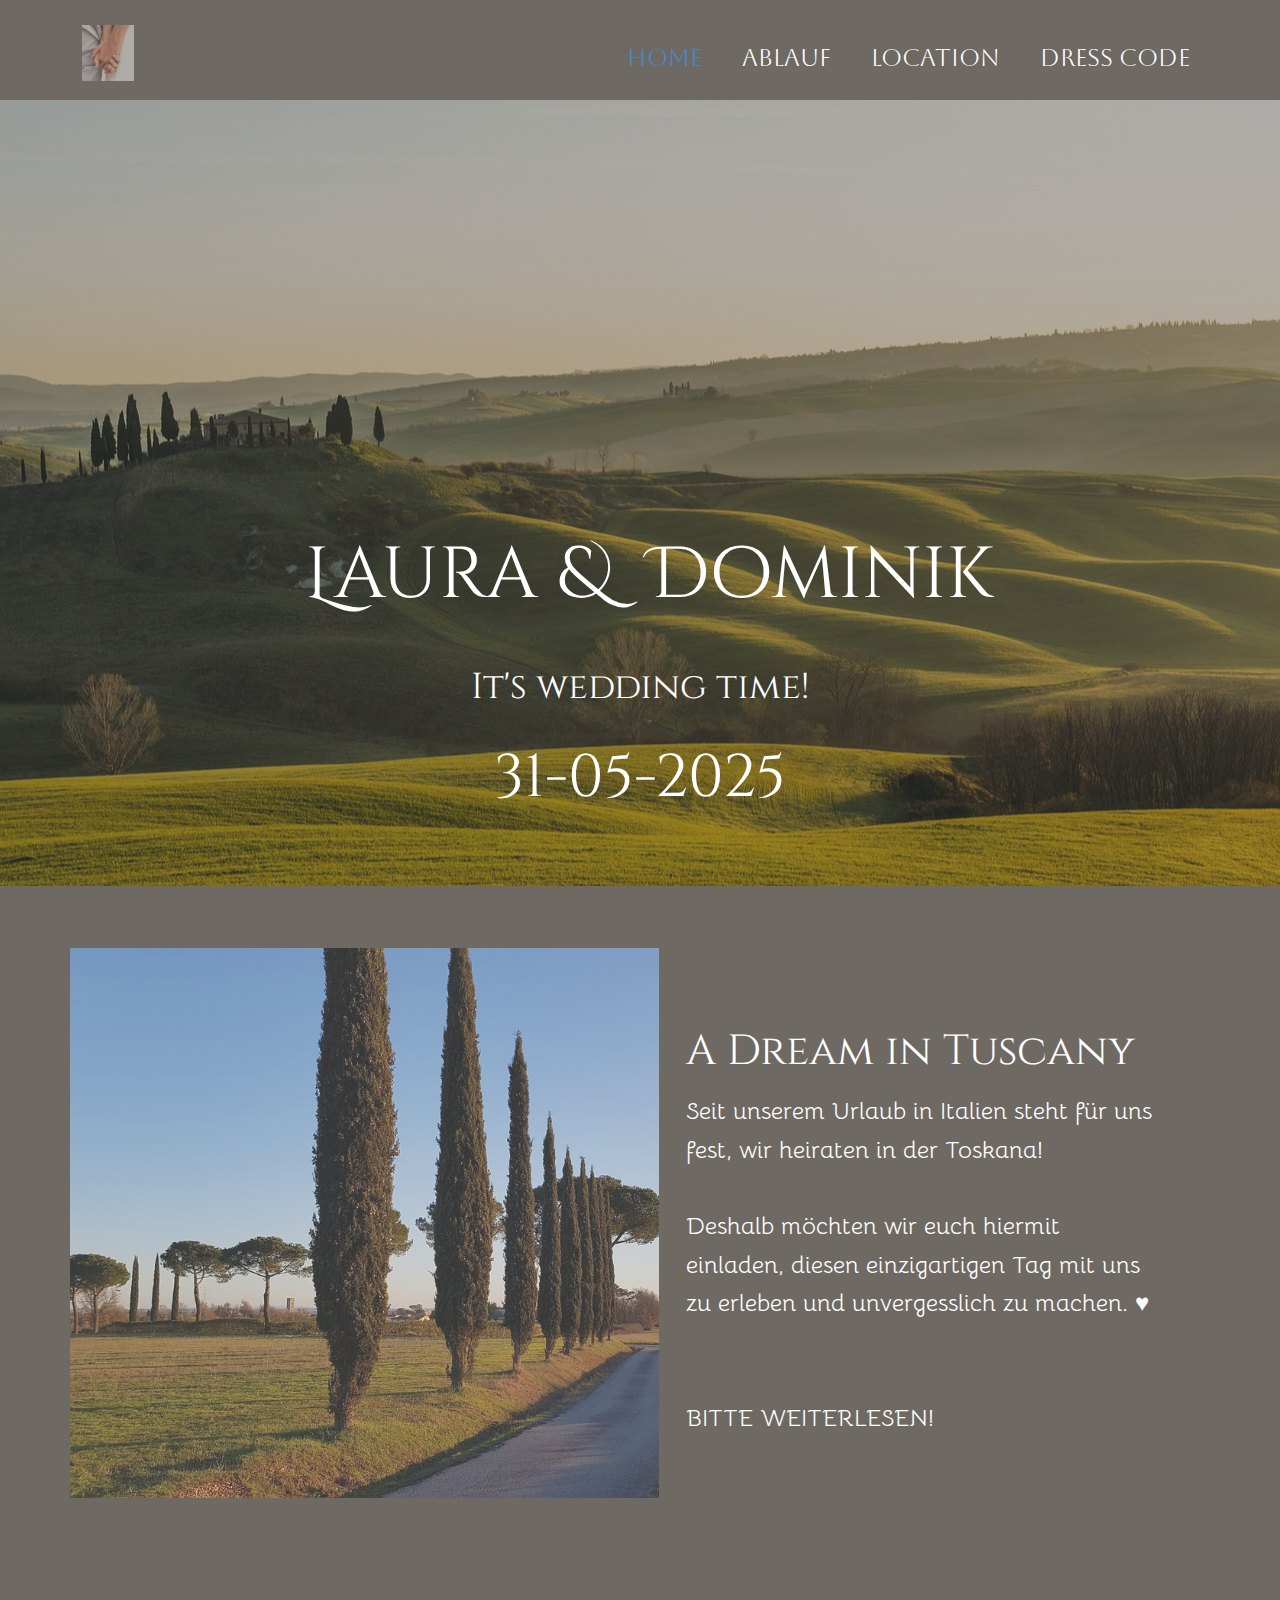
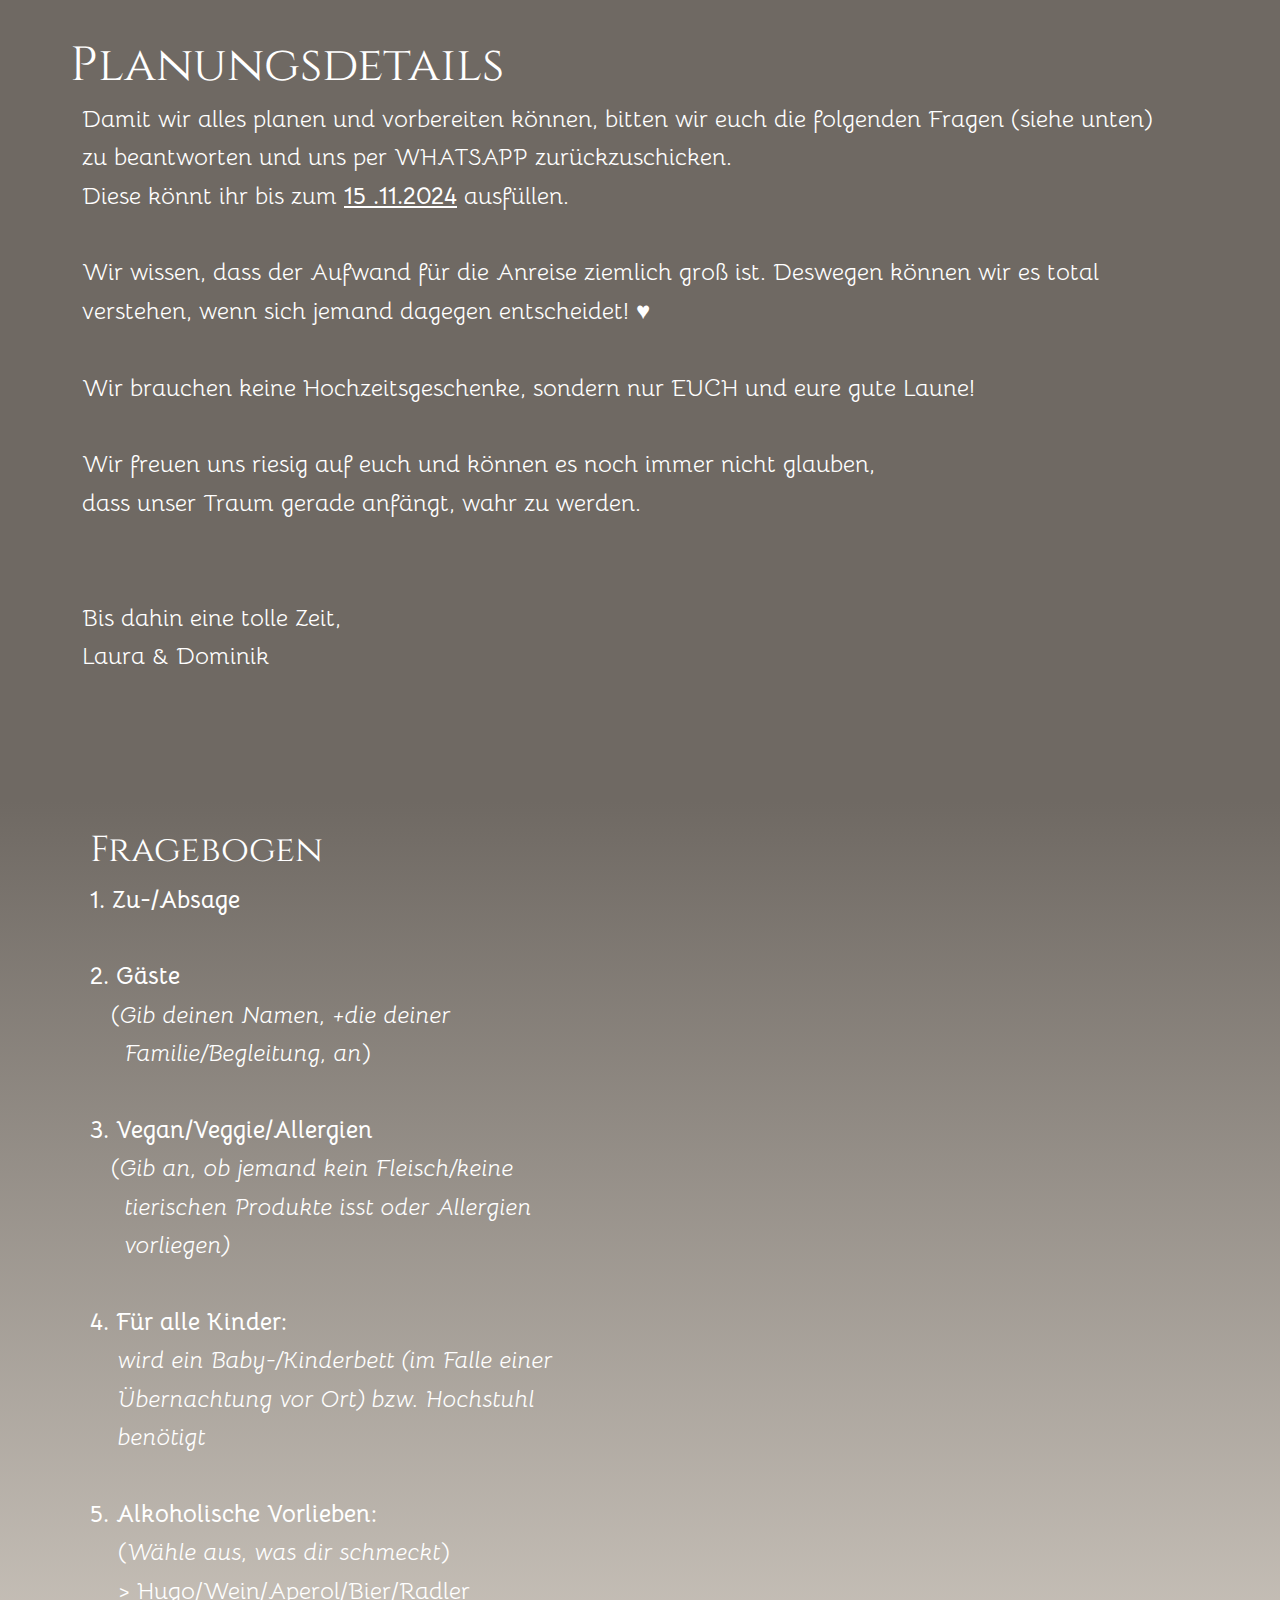
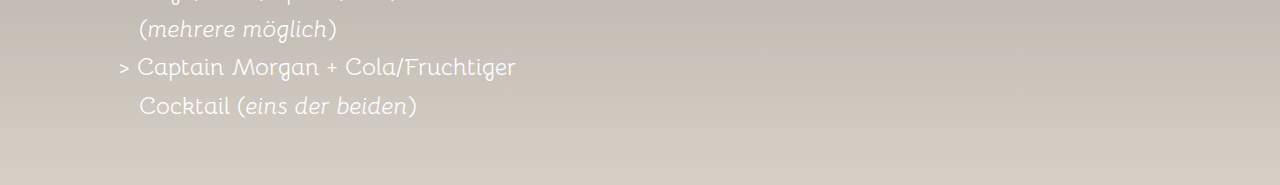
<file: index.html>
<!DOCTYPE html>
<html style="font-size: 16px;" lang="de"><head>
    <meta name="viewport" content="width=device-width, initial-scale=1.0">
    <meta charset="utf-8">
    <meta name="keywords" content="​&nbsp;Laura ​&amp;amp;&nbsp; Dominik, A Dream in Tuscany​​ ​, Planungsdetails">
    <meta name="description" content="">
    <title>Home</title>
    <link rel="stylesheet" href="nicepage.css" media="screen">
<link rel="stylesheet" href="index.css" media="screen">
    <script class="u-script" type="text/javascript" src="jquery.js" defer=""></script>
    <script class="u-script" type="text/javascript" src="nicepage.js" defer=""></script>
    <meta name="generator" content="Nicepage 7.2.3, nicepage.com">
    
    
    
    
    
    
    <link id="u-theme-google-font" rel="stylesheet" href="https://fonts.googleapis.com/css?family=Roboto:100,100i,300,300i,400,400i,500,500i,700,700i,900,900i|Open+Sans:300,300i,400,400i,500,500i,600,600i,700,700i,800,800i">
    <link id="u-page-google-font" rel="stylesheet" href="https://fonts.googleapis.com/css?family=Cinzel+Decorative:400,700,900|Cinzel:400,500,600,700,800,900|Bellota:300,300i,400,400i,700,700i|Aboreto:400">
    <script type="application/ld+json">{
		"@context": "http://schema.org",
		"@type": "Organization",
		"name": "Site1",
		"logo": "images/20230322_152322-01-Kopie.jpeg"
}</script>
    <meta name="theme-color" content="#478ac9">
    <meta property="og:title" content="Home">
    <meta property="og:description" content="">
    <meta property="og:type" content="website">
  <meta data-intl-tel-input-cdn-path="intlTelInput/"></head>
  <body data-home-page="Home.html" data-home-page-title="Home" data-path-to-root="./" data-include-products="false" class="u-body u-xl-mode" data-lang="de"><header class="u-clearfix u-custom-color-2 u-header u-header" id="sec-9d29"><div class="u-clearfix u-sheet u-sheet-1">
        <a href="Home.html" data-page-id="547117453" class="u-image u-logo u-opacity u-opacity-45 u-image-1" data-image-width="2199" data-image-height="2355" title="Home">
          <img src="images/20230322_152322-01-Kopie.jpeg" class="u-logo-image u-logo-image-1">
        </a>
        <nav class="u-menu u-menu-one-level u-offcanvas u-menu-1">
          <div class="menu-collapse u-custom-font" style="font-size: 1.5rem; letter-spacing: 0px; font-family: Aboreto;">
            <a class="u-button-style u-custom-left-right-menu-spacing u-custom-padding-bottom u-custom-text-color u-custom-top-bottom-menu-spacing u-hamburger-link u-nav-link u-text-active-palette-1-base u-text-hover-palette-2-base u-hamburger-link-1" href="#">
              <svg class="u-svg-link" viewBox="0 0 24 24"><use xlink:href="#menu-hamburger"></use></svg>
              <svg class="u-svg-content" version="1.1" id="menu-hamburger" viewBox="0 0 16 16" x="0px" y="0px" xmlns:xlink="http://www.w3.org/1999/xlink" xmlns="http://www.w3.org/2000/svg"><g><rect y="1" width="16" height="2"></rect><rect y="7" width="16" height="2"></rect><rect y="13" width="16" height="2"></rect>
</g></svg>
            </a>
          </div>
          <div class="u-custom-menu u-nav-container">
            <ul class="u-custom-font u-nav u-unstyled u-nav-1"><li class="u-nav-item"><a class="u-button-style u-nav-link u-text-active-palette-1-base u-text-hover-palette-2-base u-text-white" href="Home.html" style="padding: 10px 20px;">Home</a>
</li><li class="u-nav-item"><a class="u-button-style u-nav-link u-text-active-palette-1-base u-text-hover-palette-2-base u-text-white" href="Ablauf.html" style="padding: 10px 20px;">Ablauf</a>
</li><li class="u-nav-item"><a class="u-button-style u-nav-link u-text-active-palette-1-base u-text-hover-palette-2-base u-text-white" href="Location.html" style="padding: 10px 20px;">Location</a>
</li><li class="u-nav-item"><a class="u-button-style u-nav-link u-text-active-palette-1-base u-text-hover-palette-2-base u-text-white" href="Dress-Code.html" style="padding: 10px 20px;">Dress Code</a>
</li></ul>
          </div>
          <div class="u-custom-menu u-nav-container-collapse">
            <div class="u-black u-container-style u-inner-container-layout u-opacity u-opacity-95 u-sidenav">
              <div class="u-inner-container-layout u-sidenav-overflow">
                <div class="u-menu-close"></div>
                <ul class="u-align-center u-nav u-popupmenu-items u-unstyled u-nav-2"><li class="u-nav-item"><a class="u-button-style u-nav-link" href="Home.html">Home</a>
</li><li class="u-nav-item"><a class="u-button-style u-nav-link" href="Ablauf.html">Ablauf</a>
</li><li class="u-nav-item"><a class="u-button-style u-nav-link" href="Location.html">Location</a>
</li><li class="u-nav-item"><a class="u-button-style u-nav-link" href="Dress-Code.html">Dress Code</a>
</li></ul>
              </div>
            </div>
            <div class="u-black u-menu-overlay u-opacity u-opacity-70"></div>
          </div>
        </nav>
      </div></header>
    <section class="u-align-center u-clearfix u-container-align-center u-image u-shading u-section-1" id="sec-89b4" data-image-width="1280" data-image-height="861">
      <div class="u-clearfix u-sheet u-sheet-1">
        <h1 class="u-align-center u-custom-font u-text u-title u-text-1" data-animation-name="fadeIn" data-animation-duration="1000" data-animation-delay="0">
          <span class="u-icon"></span>&nbsp;Laura ​&amp;&nbsp; Dominik
        </h1>
        <p class="u-align-center u-custom-font u-large-text u-text u-text-variant u-text-2">It's wedding time!</p>
        <p class="u-align-center u-custom-font u-large-text u-text u-text-variant u-text-3">31-05-202​5 </p>
      </div>
    </section>
    <section class="u-border-2 u-border-custom-color-2 u-clearfix u-container-align-center u-custom-color-2 u-section-2" id="carousel_65d3">
      <div class="u-clearfix u-sheet u-valign-middle u-sheet-1">
        <div class="data-layout-selected u-clearfix u-expanded-width u-layout-wrap u-layout-wrap-1">
          <div class="u-layout">
            <div class="u-layout-row">
              <div class="u-container-style u-image u-image-default u-layout-cell u-shading u-size-31-lg u-size-31-xl u-size-60-md u-size-60-sm u-size-60-xs u-image-1" data-image-width="1280" data-image-height="720">
                <div class="u-container-layout u-valign-top u-container-layout-1"></div>
              </div>
              <div class="u-align-left u-container-align-left u-container-style u-layout-cell u-size-29-lg u-size-29-xl u-size-60-md u-size-60-sm u-size-60-xs u-layout-cell-2">
                <div class="u-container-layout u-container-layout-2">
                  <h2 class="u-align-left u-custom-font u-text u-text-1">A Dream in Tuscany </h2>
                  <p class="u-align-left u-custom-font u-text u-text-2">Seit unserem Urlaub in Italien steht für uns fest, wir heiraten in der Toskana!<br>
                    <br>Deshalb möchten wir euch hiermit einladen, diesen einzigartigen Tag mit uns zu erleben und unvergesslich zu machen. ♥&nbsp;<br>
                    <br>
                    <br>BITTE WEITERLESEN!&nbsp;
                  </p>
                </div>
              </div>
            </div>
          </div>
        </div>
      </div>
    </section>
    <section class="u-clearfix u-custom-color-2 u-section-3" id="carousel_9c4f">
      <div class="u-clearfix u-sheet u-sheet-1">
        <h2 class="u-align-left u-custom-font u-text u-text-default u-text-1">Planungsdetails&nbsp;</h2>
        <p class="u-align-left u-custom-font u-text u-text-2"> Damit wir alles planen und vorbereiten können, bitten wir euch die folgenden Fragen (siehe unten)&nbsp; zu beantworten und uns per WHATSAPP zurückzuschicken.&nbsp;<br>Diese könnt ihr bis zum <span style="text-decoration: underline !important;">
            <span style="font-weight: 700;">15</span>
          </span>
          <span style="font-weight: 700; text-decoration: underline !important;">.11.2024</span> ausfüllen.<br>
          <br>Wir wissen, dass der Aufwand für die Anreise ziemlich groß ist. Deswegen können wir es total verstehen, wenn sich jemand dagegen entscheidet! ♥&nbsp;<br>
          <br>Wir brauchen keine Hochzeitsgeschenke, sondern nur EUCH und eure gute Laune!&nbsp;<br>
          <br>Wir freuen uns riesig auf euch und können es noch immer nicht glauben,&nbsp;<br>dass unser Traum gerade anfängt, wahr zu werden.&nbsp;&nbsp;<br>
          <br>
          <br>Bis dahin eine tolle Zeit,&nbsp;<br>Laura &amp; Dominik&nbsp;
        </p>
      </div>
    </section>
    <section class="u-clearfix u-gradient u-section-4" id="sec-b1ae">
      <div class="u-clearfix u-sheet u-sheet-1">
        <h2 class="u-align-left u-custom-font u-text u-text-body-alt-color u-text-default u-text-1">Fragebogen&nbsp;</h2>
        <p class="u-align-left u-custom-font u-text u-text-body-alt-color u-text-2">
          <span style="font-weight: 700;">1. ​Zu-/Absage</span>&nbsp;<br>
          <br>
          <span style="font-weight: 700;">2. Gäste</span>
          <br>&nbsp; &nbsp;(<span style="font-style: italic;">Gib deinen Namen, +die deiner</span>
          <br>
          <span style="font-style: italic;">&nbsp; &nbsp; &nbsp;Familie/Begleitung, an</span>)<br>
          <br>
          <span style="font-weight: 700;">3. Vegan/Veggie/Allergien</span>&nbsp;<br>&nbsp; &nbsp;(<span style="font-style: italic;">Gib an, ob jemand kein Fleisch/keine</span>
          <br>
          <span style="font-style: italic;">&nbsp; &nbsp; &nbsp;tierischen Produkte isst oder Allergien</span>
          <br>
          <span style="font-style: italic;">&nbsp; &nbsp; &nbsp;vorliegen)</span>
          <br>&nbsp;<br>
          <span style="font-weight: 700;">4. Für alle Kinder:</span>&nbsp;<br>&nbsp; &nbsp; <span style="font-style: italic;">wird ein Baby-/Kinderbett (im Falle einer</span>
          <br>
          <span style="font-style: italic;">&nbsp; &nbsp; Übernachtung vor Ort) bzw. Hochstuhl<br>&nbsp; &nbsp; benötigt
          </span>
          <br>&nbsp;<br>
          <span style="font-weight: 700;">5. Alkoholische Vorlieben:</span>&nbsp;<br>&nbsp; &nbsp; (<span style="font-style: italic;">Wähle aus, was dir schmeckt</span>)&nbsp;<br>&nbsp; &nbsp; &gt; Hugo/Wein/Aperol/Bier/Radler&nbsp;&nbsp;<br>&nbsp; &nbsp; &nbsp; &nbsp;(<span style="font-style: italic;">mehrere möglich</span>)&nbsp;<br>&nbsp; &nbsp; &gt; Captain Morgan + Cola/Fruchtiger<br>&nbsp; &nbsp; &nbsp; &nbsp;Cocktail&nbsp;(<span style="font-style: italic;">eins der beiden</span>)&nbsp;
        </p>
      </div>
    </section>
    
    

  
</body></html>
</file>
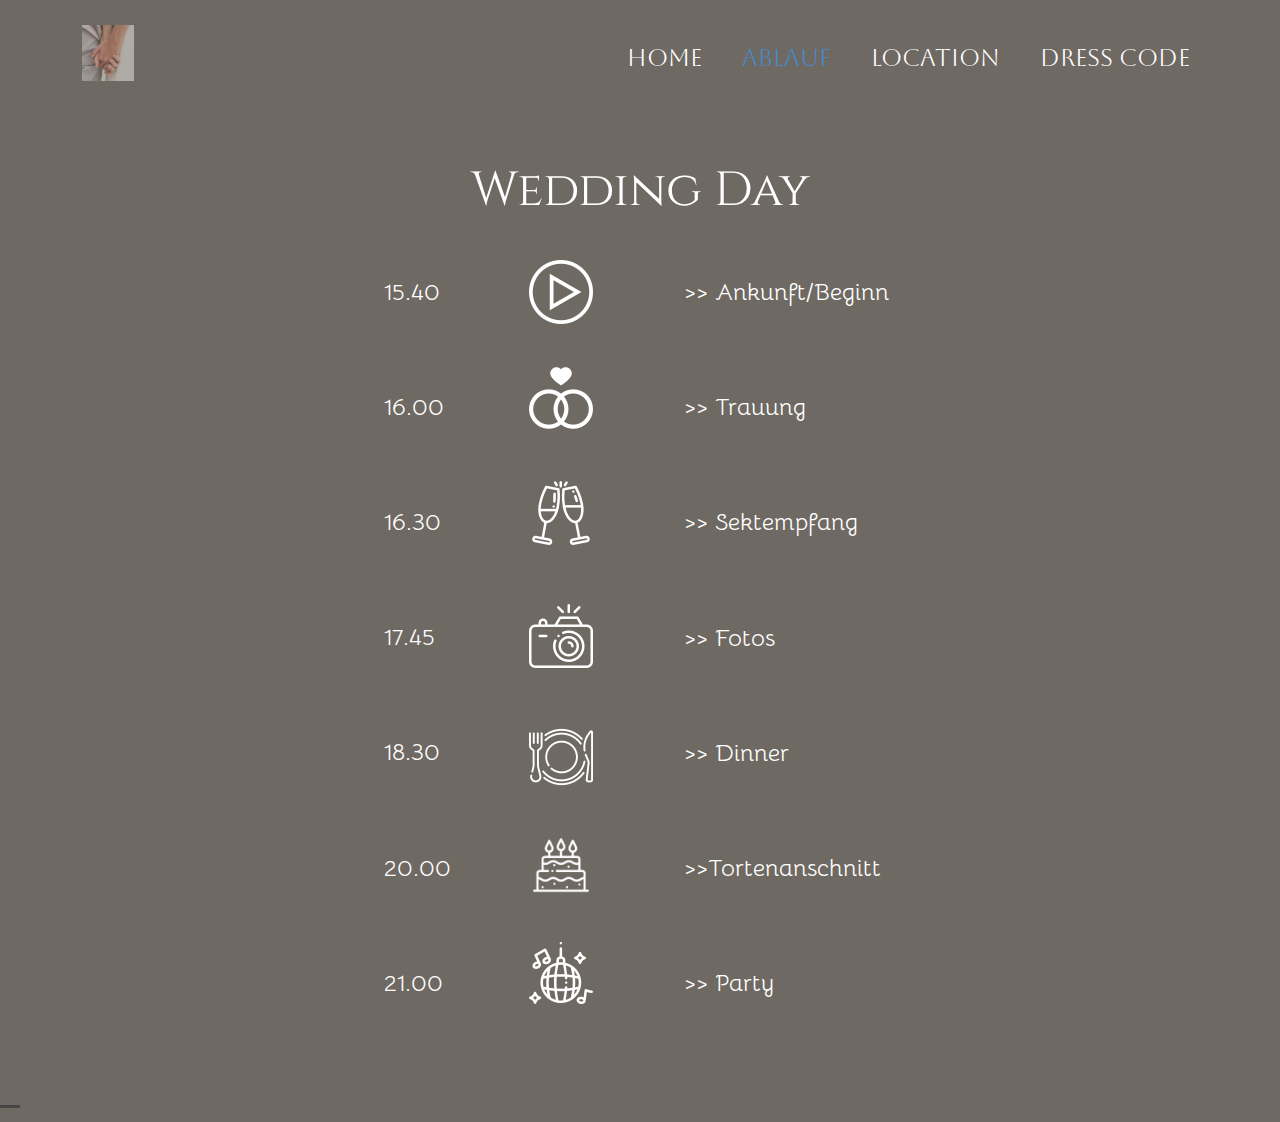
<file: Ablauf.html>
<!DOCTYPE html>
<html style="font-size: 16px;" lang="de"><head>
    <meta name="viewport" content="width=device-width, initial-scale=1.0">
    <meta charset="utf-8">
    <meta name="keywords" content="Wedding Day ​">
    <meta name="description" content="">
    <title>Ablauf</title>
    <link rel="stylesheet" href="nicepage.css" media="screen">
<link rel="stylesheet" href="Ablauf.css" media="screen">
    <script class="u-script" type="text/javascript" src="jquery.js" defer=""></script>
    <script class="u-script" type="text/javascript" src="nicepage.js" defer=""></script>
    <meta name="generator" content="Nicepage 7.2.3, nicepage.com">
    
    
    
    <link id="u-theme-google-font" rel="stylesheet" href="https://fonts.googleapis.com/css?family=Roboto:100,100i,300,300i,400,400i,500,500i,700,700i,900,900i|Open+Sans:300,300i,400,400i,500,500i,600,600i,700,700i,800,800i">
    <link id="u-page-google-font" rel="stylesheet" href="https://fonts.googleapis.com/css?family=Cinzel:400,500,600,700,800,900|Bellota:300,300i,400,400i,700,700i|Aboreto:400">
    <script type="application/ld+json">{
		"@context": "http://schema.org",
		"@type": "Organization",
		"name": "Site1",
		"logo": "images/20230322_152322-01-Kopie.jpeg"
}</script>
    <meta name="theme-color" content="#478ac9">
    <meta property="og:title" content="Ablauf">
    <meta property="og:description" content="">
    <meta property="og:type" content="website">
  <meta data-intl-tel-input-cdn-path="intlTelInput/"></head>
  <body data-path-to-root="./" data-include-products="false" class="u-body u-xl-mode" data-lang="de"><header class="u-clearfix u-custom-color-2 u-header u-header" id="sec-9d29"><div class="u-clearfix u-sheet u-sheet-1">
        <a href="Home.html" data-page-id="547117453" class="u-image u-logo u-opacity u-opacity-45 u-image-1" data-image-width="2199" data-image-height="2355" title="Home">
          <img src="images/20230322_152322-01-Kopie.jpeg" class="u-logo-image u-logo-image-1">
        </a>
        <nav class="u-menu u-menu-one-level u-offcanvas u-menu-1">
          <div class="menu-collapse u-custom-font" style="font-size: 1.5rem; letter-spacing: 0px; font-family: Aboreto;">
            <a class="u-button-style u-custom-left-right-menu-spacing u-custom-padding-bottom u-custom-text-color u-custom-top-bottom-menu-spacing u-hamburger-link u-nav-link u-text-active-palette-1-base u-text-hover-palette-2-base u-hamburger-link-1" href="#">
              <svg class="u-svg-link" viewBox="0 0 24 24"><use xlink:href="#menu-hamburger"></use></svg>
              <svg class="u-svg-content" version="1.1" id="menu-hamburger" viewBox="0 0 16 16" x="0px" y="0px" xmlns:xlink="http://www.w3.org/1999/xlink" xmlns="http://www.w3.org/2000/svg"><g><rect y="1" width="16" height="2"></rect><rect y="7" width="16" height="2"></rect><rect y="13" width="16" height="2"></rect>
</g></svg>
            </a>
          </div>
          <div class="u-custom-menu u-nav-container">
            <ul class="u-custom-font u-nav u-unstyled u-nav-1"><li class="u-nav-item"><a class="u-button-style u-nav-link u-text-active-palette-1-base u-text-hover-palette-2-base u-text-white" href="Home.html" style="padding: 10px 20px;">Home</a>
</li><li class="u-nav-item"><a class="u-button-style u-nav-link u-text-active-palette-1-base u-text-hover-palette-2-base u-text-white" href="Ablauf.html" style="padding: 10px 20px;">Ablauf</a>
</li><li class="u-nav-item"><a class="u-button-style u-nav-link u-text-active-palette-1-base u-text-hover-palette-2-base u-text-white" href="Location.html" style="padding: 10px 20px;">Location</a>
</li><li class="u-nav-item"><a class="u-button-style u-nav-link u-text-active-palette-1-base u-text-hover-palette-2-base u-text-white" href="Dress-Code.html" style="padding: 10px 20px;">Dress Code</a>
</li></ul>
          </div>
          <div class="u-custom-menu u-nav-container-collapse">
            <div class="u-black u-container-style u-inner-container-layout u-opacity u-opacity-95 u-sidenav">
              <div class="u-inner-container-layout u-sidenav-overflow">
                <div class="u-menu-close"></div>
                <ul class="u-align-center u-nav u-popupmenu-items u-unstyled u-nav-2"><li class="u-nav-item"><a class="u-button-style u-nav-link" href="Home.html">Home</a>
</li><li class="u-nav-item"><a class="u-button-style u-nav-link" href="Ablauf.html">Ablauf</a>
</li><li class="u-nav-item"><a class="u-button-style u-nav-link" href="Location.html">Location</a>
</li><li class="u-nav-item"><a class="u-button-style u-nav-link" href="Dress-Code.html">Dress Code</a>
</li></ul>
              </div>
            </div>
            <div class="u-black u-menu-overlay u-opacity u-opacity-70"></div>
          </div>
        </nav>
      </div></header>
    <section class="u-align-center u-clearfix u-custom-color-2 u-section-1" id="carousel_012c">
      
      
      
      
      
      
      
      
      
      
      
      
      
      
      
      
      <h2 class="u-align-center u-custom-font u-hidden-xs u-text u-text-default u-text-1" data-animation-name="customAnimationIn" data-animation-duration="1500" data-animation-delay="500">Wedding Day </h2>
      <span class="u-file-icon u-hidden-md u-hidden-xs u-icon u-text-white u-icon-1">
        <img src="images/880550-10e22bab.png" alt="">
      </span>
      <p class="u-align-left u-custom-font u-hidden-md u-hidden-sm u-hidden-xs u-text u-text-2">&nbsp;15.40<br>
        <br>
        <br>&nbsp;16.00<br>
        <br>
        <br>&nbsp;16.30&nbsp;<br>
        <br>
        <br>&nbsp;17.45<br>
        <br>
        <br>&nbsp;18.30<br>
        <br>
        <br>&nbsp;20.00<br>
        <br>
        <br>&nbsp;21.00&nbsp; &nbsp; &nbsp; &nbsp; &nbsp; &nbsp; &nbsp;<br>
        <br>
      </p>
      <p class="u-align-left u-custom-font u-hidden-md u-hidden-sm u-hidden-xs u-text u-text-3">&nbsp;&gt;&gt; Ankunft/Beginn&nbsp;&nbsp;<br>
        <br>
        <br>&nbsp;&gt;&gt; Trauung&nbsp;<br>
        <br>
        <br>&nbsp;&gt;&gt; Sektempfang&nbsp;<br>
        <br>
        <br>&nbsp;&gt;&gt; Fotos&nbsp;<br>
        <br>
        <br>&nbsp;&gt;&gt; Dinner&nbsp;<br>
        <br>
        <br>&nbsp;&gt;&gt;Tortenanschnitt&nbsp;<br>
        <br>
        <br>&nbsp;&gt;&gt; Party&nbsp; &nbsp; &nbsp; &nbsp; &nbsp; &nbsp; &nbsp;&nbsp;<br>
        <br>
      </p>
      <span class="u-file-icon u-hidden-md u-hidden-xs u-icon u-text-white u-icon-2">
        <img src="images/262893-d6cdf727.png" alt="">
      </span>
      <span class="u-file-icon u-hidden-md u-hidden-xs u-icon u-text-white u-icon-3">
        <img src="images/1161670-e4cb811b.png" alt="">
      </span>
      <span class="u-file-icon u-hidden-md u-hidden-xs u-icon u-text-white u-icon-4">
        <img src="images/3004613-e16a7354.png" alt="">
      </span>
      <span class="u-file-icon u-hidden-md u-hidden-xs u-icon u-text-white u-icon-5">
        <img src="images/3714836-ff645772.png" alt="">
      </span>
      <span class="u-file-icon u-hidden-md u-hidden-xs u-icon u-icon-rounded u-radius u-text-white u-icon-6">
        <img src="images/918234-f67813da.png" alt="">
      </span>
      <span class="u-file-icon u-hidden-md u-hidden-xs u-icon u-text-white u-icon-7">
        <img src="images/918235-b6e4219c.png" alt="">
      </span>
      <div class="u-border-3 u-border-grey-dark-1 u-line u-line-horizontal u-line-1"></div>
      <span class="u-file-icon u-hidden-xl u-icon u-text-white u-icon-8">
        <img src="images/880550-10e22bab.png" alt="">
      </span>
      <span class="u-file-icon u-hidden-xl u-icon u-text-white u-icon-9">
        <img src="images/262893-d6cdf727.png" alt="">
      </span>
      <span class="u-file-icon u-hidden-xl u-icon u-text-white u-icon-10">
        <img src="images/1161670-e4cb811b.png" alt="">
      </span>
      <span class="u-file-icon u-hidden-xl u-icon u-text-white u-icon-11">
        <img src="images/3004613-e16a7354.png" alt="">
      </span>
      <span class="u-file-icon u-hidden-xl u-icon u-text-white u-icon-12">
        <img src="images/3714836-ff645772.png" alt="">
      </span>
      <span class="u-file-icon u-hidden-xl u-icon u-icon-rounded u-radius u-text-white u-icon-13">
        <img src="images/918234-f67813da.png" alt="">
      </span>
      <span class="u-file-icon u-hidden-xl u-icon u-text-white u-icon-14">
        <img src="images/918235-b6e4219c.png" alt="">
      </span>
      <h2 class="u-align-center u-custom-font u-hidden-lg u-hidden-xl u-text u-text-default u-text-4">Wedding Day </h2>
      <p class="u-align-left u-custom-font u-hidden-lg u-hidden-xl u-text u-text-5"> 15. 40 - Ankunft/Beginn&nbsp;&nbsp;<br>
        <br>
        <br>16.00 - Trauung&nbsp;<br>
        <br>
        <br>16.30 - Sektempfang&nbsp;<br>
        <br>
        <br>17.45 - Fotos&nbsp;<br>
        <br>
        <br>18.30 - Dinner&nbsp;<br>
        <br>
        <br>20.00 - Tortenanschnitt&nbsp;<br>
        <br>
        <br>21.00 - Party&nbsp; &nbsp; &nbsp; &nbsp; &nbsp; &nbsp; &nbsp;&nbsp;<br>
        <br>
      </p>
    </section>
    
    
    
</body></html>
</file>
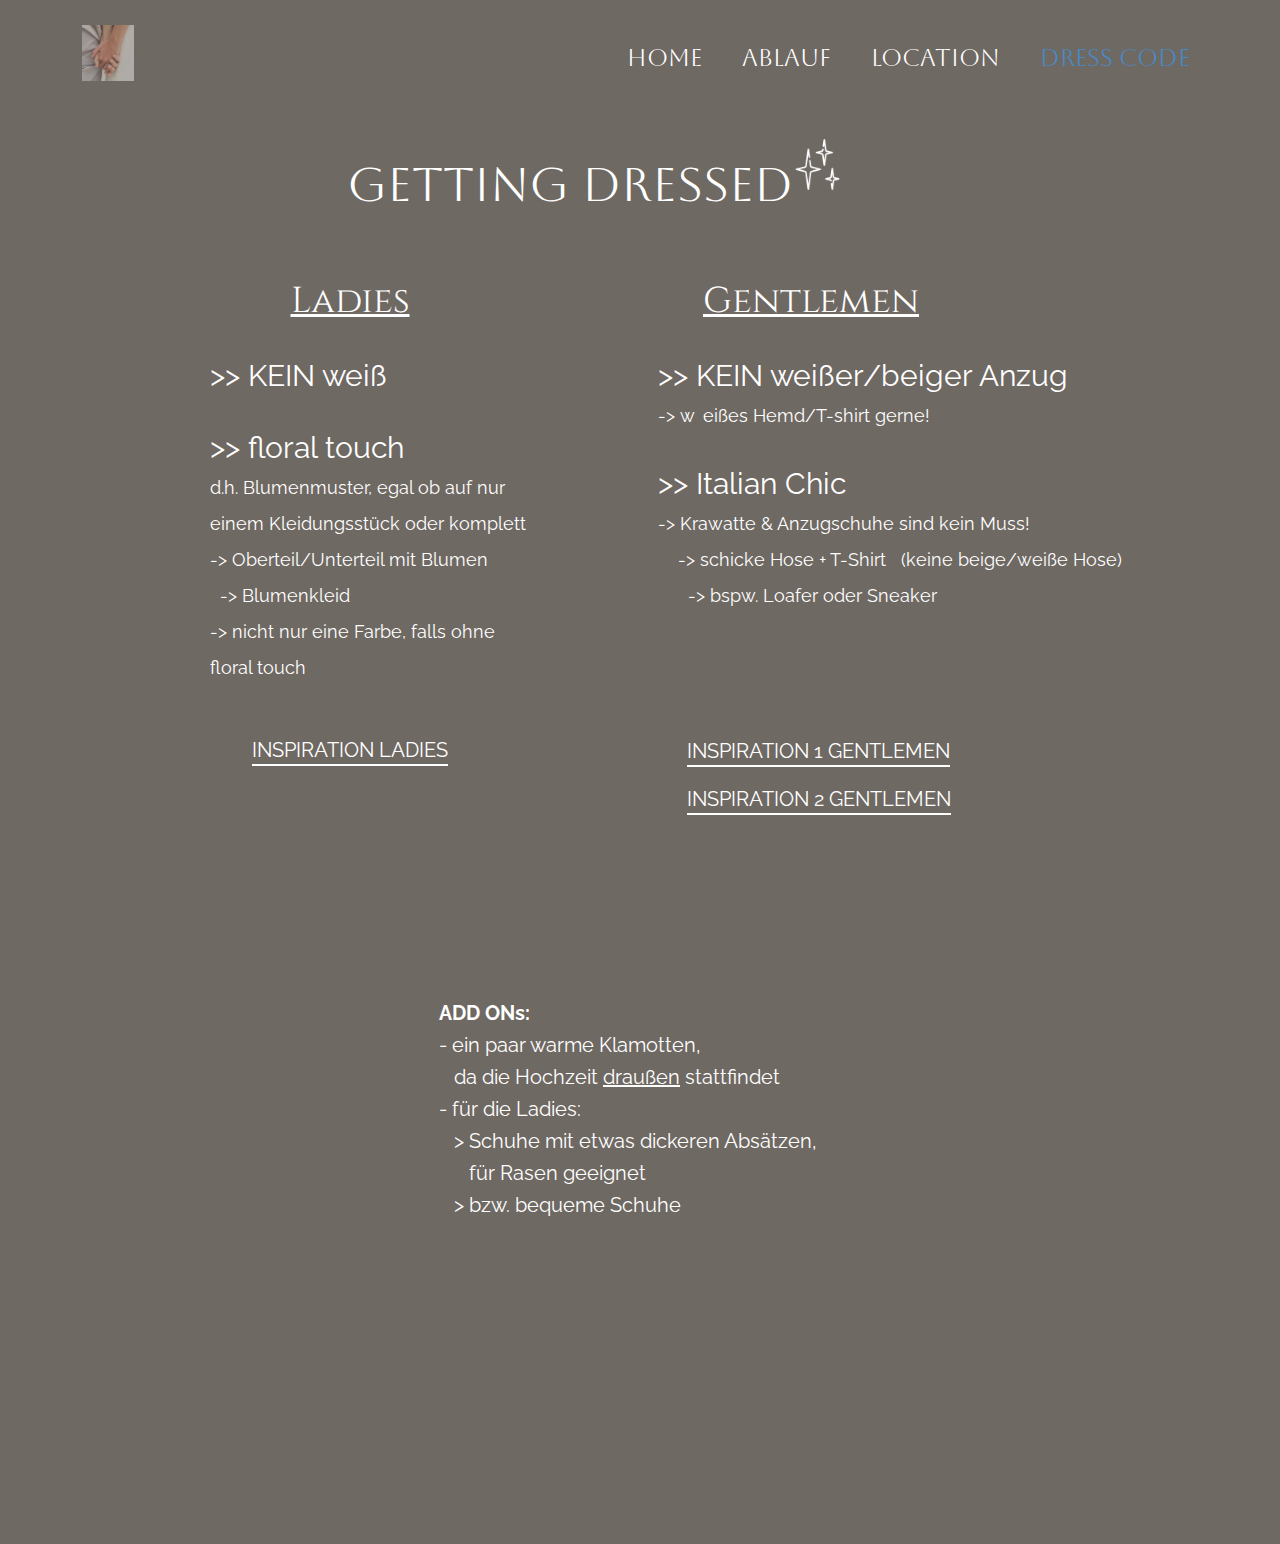
<file: Dress-Code.html>
<!DOCTYPE html>
<html style="font-size: 16px;" lang="de"><head>
    <meta name="viewport" content="width=device-width, initial-scale=1.0">
    <meta charset="utf-8">
    <meta name="keywords" content="">
    <meta name="description" content="">
    <title>Dress Code</title>
    <link rel="stylesheet" href="nicepage.css" media="screen">
<link rel="stylesheet" href="Dress-Code.css" media="screen">
    <script class="u-script" type="text/javascript" src="jquery.js" defer=""></script>
    <script class="u-script" type="text/javascript" src="nicepage.js" defer=""></script>
    <meta name="generator" content="Nicepage 7.2.3, nicepage.com">
    
    
    
    <link id="u-theme-google-font" rel="stylesheet" href="https://fonts.googleapis.com/css?family=Roboto:100,100i,300,300i,400,400i,500,500i,700,700i,900,900i|Open+Sans:300,300i,400,400i,500,500i,600,600i,700,700i,800,800i">
    <link id="u-page-google-font" rel="stylesheet" href="https://fonts.googleapis.com/css?family=Raleway:100,100i,200,200i,300,300i,400,400i,500,500i,600,600i,700,700i,800,800i,900,900i|Aboreto:400|Cinzel:400,500,600,700,800,900">
    <script type="application/ld+json">{
		"@context": "http://schema.org",
		"@type": "Organization",
		"name": "Site1",
		"logo": "images/20230322_152322-01-Kopie.jpeg"
}</script>
    <meta name="theme-color" content="#478ac9">
    <meta property="og:title" content="Dress Code">
    <meta property="og:description" content="">
    <meta property="og:type" content="website">
  <meta data-intl-tel-input-cdn-path="intlTelInput/"></head>
  <body data-path-to-root="./" data-include-products="false" class="u-body u-xl-mode" data-lang="de"><header class="u-clearfix u-custom-color-2 u-header u-header" id="sec-9d29"><div class="u-clearfix u-sheet u-sheet-1">
        <a href="Home.html" data-page-id="547117453" class="u-image u-logo u-opacity u-opacity-45 u-image-1" data-image-width="2199" data-image-height="2355" title="Home">
          <img src="images/20230322_152322-01-Kopie.jpeg" class="u-logo-image u-logo-image-1">
        </a>
        <nav class="u-menu u-menu-one-level u-offcanvas u-menu-1">
          <div class="menu-collapse u-custom-font" style="font-size: 1.5rem; letter-spacing: 0px; font-family: Aboreto;">
            <a class="u-button-style u-custom-left-right-menu-spacing u-custom-padding-bottom u-custom-text-color u-custom-top-bottom-menu-spacing u-hamburger-link u-nav-link u-text-active-palette-1-base u-text-hover-palette-2-base u-hamburger-link-1" href="#">
              <svg class="u-svg-link" viewBox="0 0 24 24"><use xlink:href="#menu-hamburger"></use></svg>
              <svg class="u-svg-content" version="1.1" id="menu-hamburger" viewBox="0 0 16 16" x="0px" y="0px" xmlns:xlink="http://www.w3.org/1999/xlink" xmlns="http://www.w3.org/2000/svg"><g><rect y="1" width="16" height="2"></rect><rect y="7" width="16" height="2"></rect><rect y="13" width="16" height="2"></rect>
</g></svg>
            </a>
          </div>
          <div class="u-custom-menu u-nav-container">
            <ul class="u-custom-font u-nav u-unstyled u-nav-1"><li class="u-nav-item"><a class="u-button-style u-nav-link u-text-active-palette-1-base u-text-hover-palette-2-base u-text-white" href="Home.html" style="padding: 10px 20px;">Home</a>
</li><li class="u-nav-item"><a class="u-button-style u-nav-link u-text-active-palette-1-base u-text-hover-palette-2-base u-text-white" href="Ablauf.html" style="padding: 10px 20px;">Ablauf</a>
</li><li class="u-nav-item"><a class="u-button-style u-nav-link u-text-active-palette-1-base u-text-hover-palette-2-base u-text-white" href="Location.html" style="padding: 10px 20px;">Location</a>
</li><li class="u-nav-item"><a class="u-button-style u-nav-link u-text-active-palette-1-base u-text-hover-palette-2-base u-text-white" href="Dress-Code.html" style="padding: 10px 20px;">Dress Code</a>
</li></ul>
          </div>
          <div class="u-custom-menu u-nav-container-collapse">
            <div class="u-black u-container-style u-inner-container-layout u-opacity u-opacity-95 u-sidenav">
              <div class="u-inner-container-layout u-sidenav-overflow">
                <div class="u-menu-close"></div>
                <ul class="u-align-center u-nav u-popupmenu-items u-unstyled u-nav-2"><li class="u-nav-item"><a class="u-button-style u-nav-link" href="Home.html">Home</a>
</li><li class="u-nav-item"><a class="u-button-style u-nav-link" href="Ablauf.html">Ablauf</a>
</li><li class="u-nav-item"><a class="u-button-style u-nav-link" href="Location.html">Location</a>
</li><li class="u-nav-item"><a class="u-button-style u-nav-link" href="Dress-Code.html">Dress Code</a>
</li></ul>
              </div>
            </div>
            <div class="u-black u-menu-overlay u-opacity u-opacity-70"></div>
          </div>
        </nav>
      </div></header>
    <section class="u-clearfix u-custom-color-2 u-section-1" id="sec-1bd5">
      <div class="u-clearfix u-sheet u-sheet-1">
        <h3 class="u-custom-font u-hidden-lg u-hidden-xl u-text u-text-default u-text-1">Getting dressed&nbsp;</h3>
        <span class="u-file-icon u-hidden-lg u-hidden-xl u-icon u-text-white u-icon-1">
          <img src="images/616825-4220c66c.png" alt="">
        </span>
        <h5 class="u-custom-font u-font-raleway u-hidden-lg u-hidden-xl u-text u-text-2">
          <span style="font-weight: 700;">LADIES</span>
          <br>
          <br>&gt;&gt; KEIN weiß&nbsp;<br>
          <br>&gt;&gt; floral touch <span style="font-size: 1.125rem;">
            <span style="font-size: 1rem;"></span>
          </span>
          <br>
          <span style="font-size: 1rem;">d.h. Blumenmuster, egal ob auf nur einem Kleidungsstück oder komplett</span>
          <span style="font-size: 1rem;">
            <br>-&gt; Oberteil/Unterteil mit Blumen&nbsp; &nbsp; &nbsp; &nbsp; &nbsp; &nbsp; &nbsp; &nbsp; &nbsp; &nbsp; &nbsp; &nbsp; -&gt; Blumenkleid&nbsp;
          </span>
          <span style="font-size: 1rem;">
            <br>-&gt; nicht einfarbig, falls ohne floral touch&nbsp;
          </span>
          <br>
          <br>
          <br>
        </h5>
        <h5 class="u-custom-font u-font-raleway u-hidden-lg u-hidden-xl u-text u-text-3">
          <span style="font-weight: 700;">GENTLEMEN</span>
          <br>
          <br>&gt;&gt; KEIN weißer/beiger Anzug&nbsp;<span style="font-size: 1rem;"></span>
          <br>
          <span style="font-size: 1rem;">-&gt; weißes Hemd/T-shirt gerne!&nbsp; &nbsp; &nbsp; &nbsp; &nbsp; &nbsp; &nbsp; &nbsp; &nbsp; &nbsp; &nbsp; &nbsp;</span>
          <span style="font-size: 1rem;">&nbsp; &nbsp; &nbsp; &nbsp; &nbsp; &nbsp; &nbsp; &nbsp; &nbsp;&nbsp;</span>
          <br>&gt;&gt; Italian chic&nbsp;<br>
          <span style="font-size: 1rem;">-&gt; Krawatte &amp; Anzugschuhe sind kein Muss!&nbsp; &nbsp; -&gt; schicke Hose + T-Shirt&nbsp; &nbsp; &nbsp; &nbsp; &nbsp; &nbsp; &nbsp; &nbsp; &nbsp; &nbsp; &nbsp; &nbsp; &nbsp; &nbsp; &nbsp; &nbsp; &nbsp; &nbsp; &nbsp; &nbsp; &nbsp;(keine beige/weiße Hose)&nbsp; &nbsp; &nbsp; &nbsp; &nbsp; &nbsp; &nbsp; &nbsp; &nbsp; &nbsp; &nbsp; &nbsp; &nbsp; &nbsp; &nbsp; &nbsp; &nbsp; &nbsp; -&gt; bspw. Loafer oder Sneaker&nbsp;&nbsp;</span>
          <br>
        </h5>
        <p class="u-align-left u-custom-font u-font-raleway u-hidden-lg u-hidden-xl u-text u-text-4">
          <span style="font-size: 1.25rem; font-weight: 700;">ADD ONs:</span>&nbsp;<br>- ​ein paar warme Klamotten,&nbsp;<br>&nbsp; &nbsp;da die Hochzeit <span style="text-decoration: underline !important;">draußen</span> stattfindet<br>- für die Ladies:&nbsp;<br>&nbsp; &nbsp;&gt; Schuhe mit etwas dickeren Absätzen,&nbsp;<br>&nbsp; &nbsp; &nbsp; für Rasen geeignet&nbsp;<br>&nbsp; &nbsp;&gt; bzw. bequeme Schuhe&nbsp;<br>
        </p>
        <a href="https://de.pinterest.com/haus_tannenkamp/blumenprint-florale-muster-outfits/" class="u-active-none u-border-2 u-border-no-left u-border-no-right u-border-no-top u-border-white u-btn u-btn-rectangle u-button-style u-custom-font u-font-raleway u-hidden-lg u-hidden-xl u-hover-none u-none u-text-body-alt-color u-btn-1" target="_blank">INSPIRATION LADIES</a>
        <a href="https://de.pinterest.com/atelierfusari/italian-chic/" class="u-active-none u-border-2 u-border-no-left u-border-no-right u-border-no-top u-border-white u-btn u-btn-rectangle u-button-style u-custom-font u-font-raleway u-hidden-lg u-hidden-xl u-hover-none u-none u-text-body-alt-color u-btn-2" target="_blank">INSPIRATION 1 GENTLEMEN</a>
        <a href="https://www.google.com/search?q=italian+chic+dress+code+man+&amp;sca_esv=81eb3f1053a10409&amp;rlz=1C1EJFA_deDE885DE885&amp;udm=2&amp;biw=1388&amp;bih=743&amp;sxsrf=ADLYWIJdWheGhxvo5DmQlvHHwfwShS5wIw%3A1735198171648&amp;ei=2wVtZ_ieJ7K3i-gPtaPGoAM&amp;ved=0ahUKEwi4-Ir19MSKAxWy2wIHHbWRETQQ4dUDCBE&amp;uact=5&amp;oq=italian+chic+dress+code+man+&amp;gs_lp=EgNpbWciHGl0YWxpYW4gY2hpYyBkcmVzcyBjb2RlIG1hbiAyBBAjGCcyBBAAGB5I9QxQwAFYzQlwAXgAkAEAmAFHoAHEA6oBATe4AQPIAQD4AQGYAgegAuIDmAMAiAYBkgcBN6AHhRE&amp;sclient=img" class="u-active-none u-border-2 u-border-no-left u-border-no-right u-border-no-top u-border-white u-btn u-btn-rectangle u-button-style u-custom-font u-font-raleway u-hidden-lg u-hidden-xl u-hover-none u-none u-text-body-alt-color u-btn-3" target="_blank">INSPIRATION 2 GENTLEMEN</a>
        <span class="u-file-icon u-hidden-md u-hidden-sm u-hidden-xs u-icon u-text-white u-icon-2">
          <img src="images/616825-4220c66c.png" alt="">
        </span>
        <h3 class="u-custom-font u-hidden-md u-hidden-sm u-hidden-xs u-text u-text-default u-text-5">Getting dressed&nbsp;</h3>
        <p class="u-align-center u-custom-font u-hidden-sm u-hidden-xs u-large-text u-text u-text-variant u-text-6">Gentlemen </p>
        <p class="u-align-center u-custom-font u-hidden-md u-hidden-sm u-hidden-xs u-large-text u-text u-text-variant u-text-7">Ladies </p>
        <h5 class="u-custom-font u-font-raleway u-hidden-md u-hidden-sm u-hidden-xs u-text u-text-8">&gt;&gt; KEIN weißer/beiger Anzug&nbsp;<span style="font-size: 1.125rem;"></span>
          <br>
          <span style="font-size: 1.125rem;">-&gt; w</span>
          <span style="font-size: 1.125rem;">eißes Hemd/T-shirt gerne!&nbsp;&nbsp; &nbsp; &nbsp; &nbsp; &nbsp; &nbsp; &nbsp; &nbsp; &nbsp; &nbsp; &nbsp; &nbsp; &nbsp; &nbsp; &nbsp;&nbsp;</span>
          <br>
          <br>&gt;&gt; Italian Chic&nbsp;<span style="font-size: 1.125rem;"></span>
          <br>
          <span style="font-size: 1.125rem;"> -&gt; Krawatte &amp; Anzugschuhe sind kein Muss!&nbsp; &nbsp; &nbsp; &nbsp; &nbsp; &nbsp; &nbsp; &nbsp; &nbsp; &nbsp; &nbsp; &nbsp; -&gt; schicke Hose + T-Shirt&nbsp; &nbsp;(keine beige/weiße Hose)&nbsp; &nbsp; &nbsp; &nbsp; -&gt; bspw. Loafer oder Sneaker </span>&nbsp;<span style="font-size: 1.125rem;">
            <br>
            <br>
          </span>
          <br>
        </h5>
        <h5 class="u-custom-font u-font-raleway u-hidden-md u-hidden-sm u-hidden-xs u-text u-text-9">&gt;&gt; KEIN weiß&nbsp;&nbsp;<br>
          <br>&gt;&gt; floral touch&nbsp;<br>
          <span style="font-size: 1.125rem;"></span>
          <span style="font-size: 1.125rem;">d.h. Blumenmuster, egal ob auf nur einem Kleidungsstück oder komplett<br>-&gt; Oberteil/Unterteil mit Blumen&nbsp; &nbsp; &nbsp; &nbsp; &nbsp; -&gt; Blumenkleid<br>-&gt; nicht nur eine Farbe, falls ohne floral touch&nbsp;&nbsp;
          </span>
          <span style="font-size: 1.125rem;">&nbsp; &nbsp; &nbsp;</span>&nbsp;<br>
          <br>
        </h5>
        <a href="https://de.pinterest.com/haus_tannenkamp/blumenprint-florale-muster-outfits/" class="u-active-none u-border-2 u-border-no-left u-border-no-right u-border-no-top u-border-white u-btn u-btn-rectangle u-button-style u-custom-font u-font-raleway u-hidden-md u-hidden-sm u-hidden-xs u-hover-none u-none u-text-body-alt-color u-btn-4" target="_blank">INSPIRATION LADIES</a>
        <a href="https://de.pinterest.com/atelierfusari/italian-chic/" class="u-active-none u-border-2 u-border-no-left u-border-no-right u-border-no-top u-border-white u-btn u-btn-rectangle u-button-style u-custom-font u-font-raleway u-hidden-md u-hidden-sm u-hidden-xs u-hover-none u-none u-text-body-alt-color u-btn-5" target="_blank">INSPIRATION 1 GENTLEMEN</a>
        <a href="https://www.google.com/search?q=italian+chic+dress+code+man+&amp;sca_esv=81eb3f1053a10409&amp;rlz=1C1EJFA_deDE885DE885&amp;udm=2&amp;biw=1388&amp;bih=743&amp;sxsrf=ADLYWIJdWheGhxvo5DmQlvHHwfwShS5wIw%3A1735198171648&amp;ei=2wVtZ_ieJ7K3i-gPtaPGoAM&amp;ved=0ahUKEwi4-Ir19MSKAxWy2wIHHbWRETQQ4dUDCBE&amp;uact=5&amp;oq=italian+chic+dress+code+man+&amp;gs_lp=EgNpbWciHGl0YWxpYW4gY2hpYyBkcmVzcyBjb2RlIG1hbiAyBBAjGCcyBBAAGB5I9QxQwAFYzQlwAXgAkAEAmAFHoAHEA6oBATe4AQPIAQD4AQGYAgegAuIDmAMAiAYBkgcBN6AHhRE&amp;sclient=img" class="u-active-none u-border-2 u-border-no-left u-border-no-right u-border-no-top u-border-white u-btn u-btn-rectangle u-button-style u-custom-font u-font-raleway u-hidden-md u-hidden-sm u-hidden-xs u-hover-none u-none u-text-body-alt-color u-btn-6" target="_blank">INSPIRATION 2 GENTLEMEN</a>
        <p class="u-align-left u-custom-font u-font-raleway u-hidden-md u-hidden-sm u-hidden-xs u-text u-text-10">
          <span style="font-size: 1.25rem; font-weight: 700;">ADD ONs:</span>&nbsp;<br>- ​ein paar warme Klamotten,&nbsp;<br>&nbsp; &nbsp;da die Hochzeit <span style="text-decoration: underline !important;">draußen</span> stattfindet&nbsp;<br>- für die Ladies:&nbsp;<br>&nbsp; &nbsp;&gt; Schuhe mit etwas dickeren Absätzen,&nbsp;<br>&nbsp; &nbsp; &nbsp; für Rasen geeignet&nbsp;<br>&nbsp; &nbsp;&gt; bzw. bequeme Schuhe&nbsp;<br>
        </p>
      </div>
    </section>
    
    
    
  
</body></html>
</file>
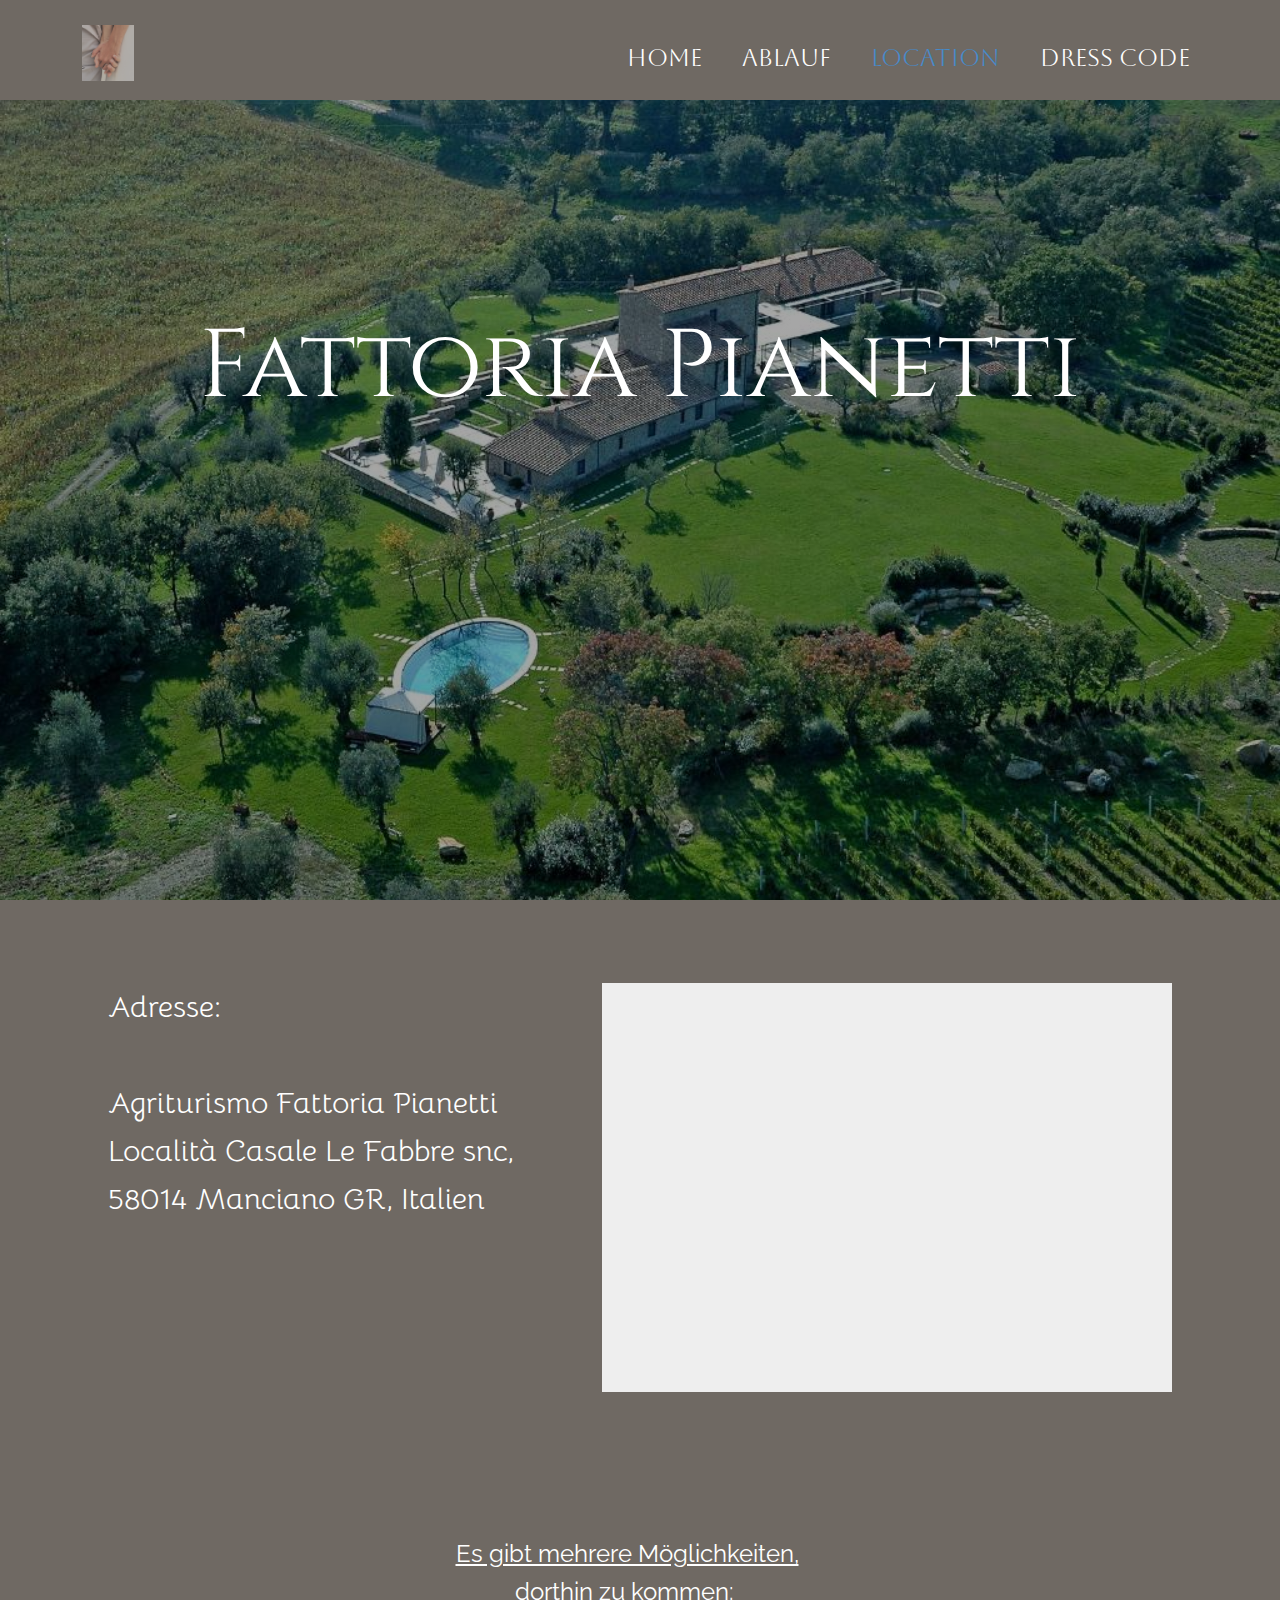
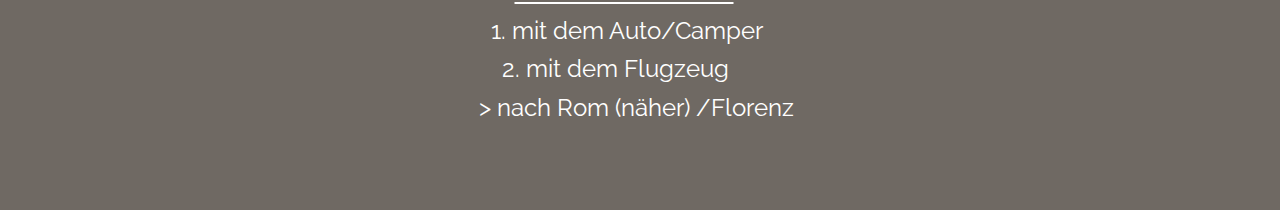
<file: Location.html>
<!DOCTYPE html>
<html style="font-size: 16px;" lang="de"><head>
    <meta name="viewport" content="width=device-width, initial-scale=1.0">
    <meta charset="utf-8">
    <meta name="keywords" content="Fattoria Pianetti">
    <meta name="description" content="">
    <title>Location</title>
    <link rel="stylesheet" href="nicepage.css" media="screen">
<link rel="stylesheet" href="Location.css" media="screen">
    <script class="u-script" type="text/javascript" src="jquery.js" defer=""></script>
    <script class="u-script" type="text/javascript" src="nicepage.js" defer=""></script>
    <meta name="generator" content="Nicepage 7.2.3, nicepage.com">
    
    
    
    
    <link id="u-theme-google-font" rel="stylesheet" href="https://fonts.googleapis.com/css?family=Roboto:100,100i,300,300i,400,400i,500,500i,700,700i,900,900i|Open+Sans:300,300i,400,400i,500,500i,600,600i,700,700i,800,800i">
    <link id="u-page-google-font" rel="stylesheet" href="https://fonts.googleapis.com/css?family=Raleway:100,100i,200,200i,300,300i,400,400i,500,500i,600,600i,700,700i,800,800i,900,900i|Cinzel:400,500,600,700,800,900|Bellota:300,300i,400,400i,700,700i|Aboreto:400">
    <script type="application/ld+json">{
		"@context": "http://schema.org",
		"@type": "Organization",
		"name": "Site1",
		"logo": "images/20230322_152322-01-Kopie.jpeg"
}</script>
    <meta name="theme-color" content="#478ac9">
    <meta property="og:title" content="Location">
    <meta property="og:description" content="">
    <meta property="og:type" content="website">
  <meta data-intl-tel-input-cdn-path="intlTelInput/"></head>
  <body data-path-to-root="./" data-include-products="false" class="u-body u-xl-mode" data-lang="de"><header class="u-clearfix u-custom-color-2 u-header u-header" id="sec-9d29"><div class="u-clearfix u-sheet u-sheet-1">
        <a href="Home.html" data-page-id="547117453" class="u-image u-logo u-opacity u-opacity-45 u-image-1" data-image-width="2199" data-image-height="2355" title="Home">
          <img src="images/20230322_152322-01-Kopie.jpeg" class="u-logo-image u-logo-image-1">
        </a>
        <nav class="u-menu u-menu-one-level u-offcanvas u-menu-1">
          <div class="menu-collapse u-custom-font" style="font-size: 1.5rem; letter-spacing: 0px; font-family: Aboreto;">
            <a class="u-button-style u-custom-left-right-menu-spacing u-custom-padding-bottom u-custom-text-color u-custom-top-bottom-menu-spacing u-hamburger-link u-nav-link u-text-active-palette-1-base u-text-hover-palette-2-base u-hamburger-link-1" href="#">
              <svg class="u-svg-link" viewBox="0 0 24 24"><use xlink:href="#menu-hamburger"></use></svg>
              <svg class="u-svg-content" version="1.1" id="menu-hamburger" viewBox="0 0 16 16" x="0px" y="0px" xmlns:xlink="http://www.w3.org/1999/xlink" xmlns="http://www.w3.org/2000/svg"><g><rect y="1" width="16" height="2"></rect><rect y="7" width="16" height="2"></rect><rect y="13" width="16" height="2"></rect>
</g></svg>
            </a>
          </div>
          <div class="u-custom-menu u-nav-container">
            <ul class="u-custom-font u-nav u-unstyled u-nav-1"><li class="u-nav-item"><a class="u-button-style u-nav-link u-text-active-palette-1-base u-text-hover-palette-2-base u-text-white" href="Home.html" style="padding: 10px 20px;">Home</a>
</li><li class="u-nav-item"><a class="u-button-style u-nav-link u-text-active-palette-1-base u-text-hover-palette-2-base u-text-white" href="Ablauf.html" style="padding: 10px 20px;">Ablauf</a>
</li><li class="u-nav-item"><a class="u-button-style u-nav-link u-text-active-palette-1-base u-text-hover-palette-2-base u-text-white" href="Location.html" style="padding: 10px 20px;">Location</a>
</li><li class="u-nav-item"><a class="u-button-style u-nav-link u-text-active-palette-1-base u-text-hover-palette-2-base u-text-white" href="Dress-Code.html" style="padding: 10px 20px;">Dress Code</a>
</li></ul>
          </div>
          <div class="u-custom-menu u-nav-container-collapse">
            <div class="u-black u-container-style u-inner-container-layout u-opacity u-opacity-95 u-sidenav">
              <div class="u-inner-container-layout u-sidenav-overflow">
                <div class="u-menu-close"></div>
                <ul class="u-align-center u-nav u-popupmenu-items u-unstyled u-nav-2"><li class="u-nav-item"><a class="u-button-style u-nav-link" href="Home.html">Home</a>
</li><li class="u-nav-item"><a class="u-button-style u-nav-link" href="Ablauf.html">Ablauf</a>
</li><li class="u-nav-item"><a class="u-button-style u-nav-link" href="Location.html">Location</a>
</li><li class="u-nav-item"><a class="u-button-style u-nav-link" href="Dress-Code.html">Dress Code</a>
</li></ul>
              </div>
            </div>
            <div class="u-black u-menu-overlay u-opacity u-opacity-70"></div>
          </div>
        </nav>
      </div></header>
    <section class="u-align-center u-clearfix u-container-align-center u-image u-shading u-section-1" id="sec-ffaa" data-image-width="1024" data-image-height="680">
      <div class="u-clearfix u-sheet u-sheet-1">
        <h1 class="u-align-center u-custom-font u-text u-text-default u-title u-text-1">Fattoria Pianetti</h1>
      </div>
    </section>
    <section class="u-clearfix u-custom-color-2 u-section-2" id="sec-ed73">
      <div class="u-clearfix u-sheet u-valign-middle-lg u-valign-middle-md u-valign-middle-sm u-valign-middle-xl u-sheet-1">
        <p class="u-custom-font u-text u-text-1">Adresse:&nbsp;<br>
          <br>Agriturismo Fattoria Pianetti&nbsp;<br>Località Casale Le Fabbre snc, 58014 Manciano GR, Italien<br>
          <br>
        </p>
        <div class="custom-expanded u-grey-light-2 u-map u-map-1">
          <div class="embed-responsive">
            <iframe class="embed-responsive-item" src="https://maps.google.com/maps?output=embed&amp;q=Agriturismo%20Fattoria%20Pianetti%20Localit%C3%A0%20Casale%20Le%20Fabbre%20snc%2C%2058014%20Manciano%20GR%2C%20Italien&amp;z=15&amp;t=m" data-map="[base64]"></iframe>
          </div>
        </div>
        <p class="u-align-center u-custom-font u-font-raleway u-text u-text-2">
          <span style="text-decoration: underline !important;"> Es gibt mehrere Möglichkeiten, dorthin zu kommen:</span>&nbsp;<br>1. mit dem Auto/Camper<br>2. mit dem Flugzeug&nbsp; &nbsp;&nbsp;<br>&nbsp; &nbsp; &gt; nach Rom (näher) /Florenz&nbsp;
        </p>
      </div>
    </section>
    
    
  
</body></html>
</file>
